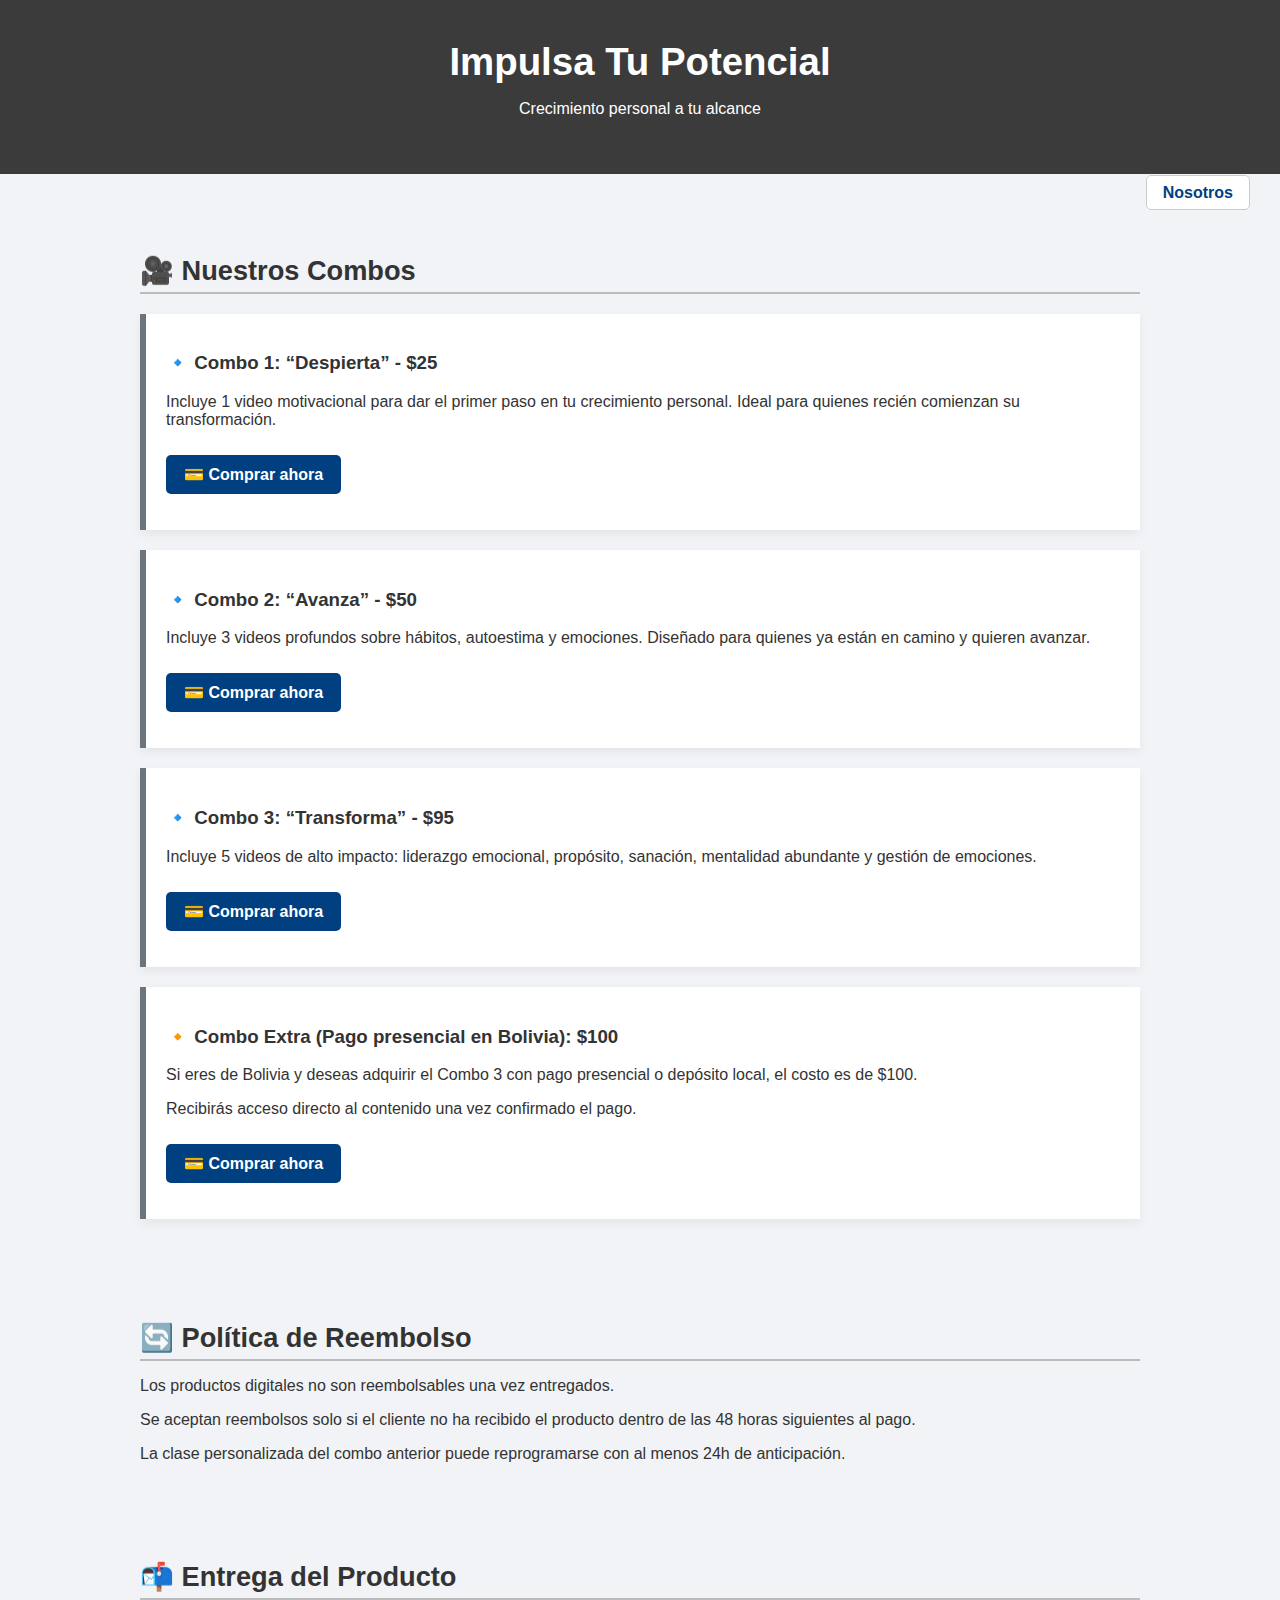
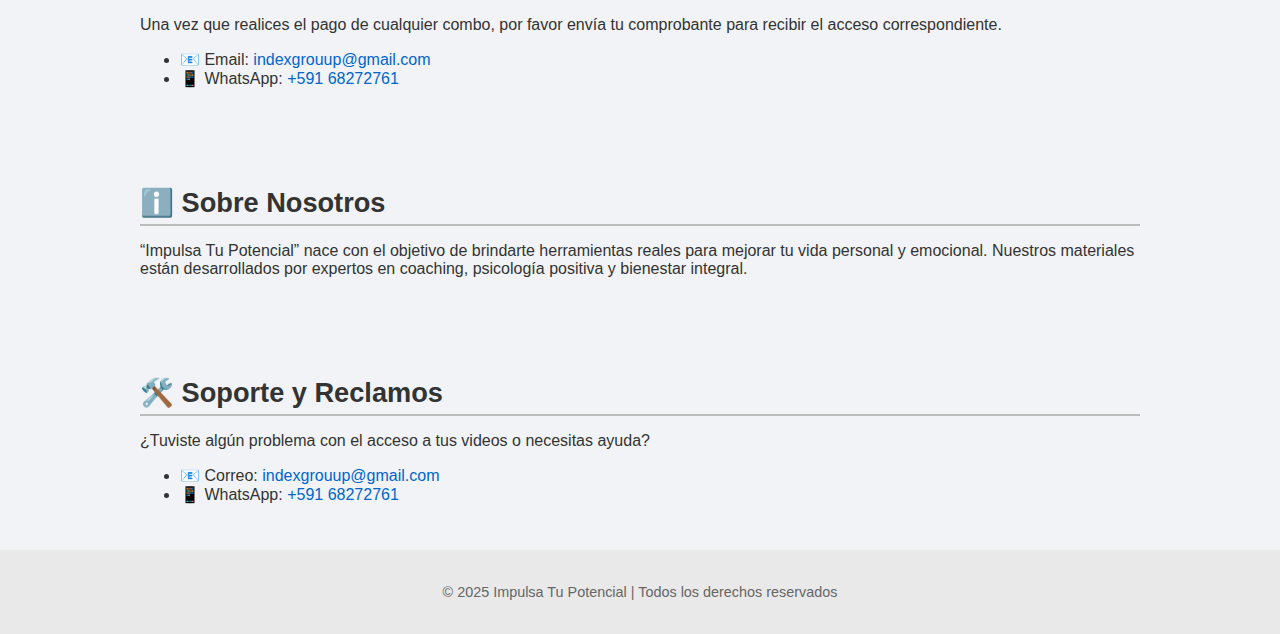
<file: index.html>
<!DOCTYPE html>
<html lang="es">
<head>
  <meta charset="UTF-8" />
  <meta name="viewport" content="width=device-width, initial-scale=1.0" />
  <title>Impulsa Tu Potencial</title>
  <link rel="stylesheet" href="style.css" />
</head>
<body>

  <header>
    <h1>Impulsa Tu Potencial</h1>
    <p>Crecimiento personal a tu alcance</p>
  </header>
  <nav class="top-nav">
    <a href="contacto.html">Nosotros</a>
  </nav>

  <section>
    <h2 class="section-title">🎥 Nuestros Combos</h2>

    <div class="combo">
      <h3>🔹 Combo 1: “Despierta” - $25</h3>
      <p>Incluye 1 video motivacional para dar el primer paso en tu crecimiento personal. Ideal para quienes recién comienzan su transformación.</p>
    <p><a href="https://buy.stripe.com/7sY6oIcbk5zh1zxdy618c0e" class="pay-button" target="_blank">💳 Comprar ahora</a></p>
</div>

    <div class="combo">
      <h3>🔹 Combo 2: “Avanza” - $50</h3>
      <p>Incluye 3 videos profundos sobre hábitos, autoestima y emociones. Diseñado para quienes ya están en camino y quieren avanzar.</p>
    <p><a href="https://buy.stripe.com/7sY6oIcbk5zh1zxdy618c0e" class="pay-button" target="_blank">💳 Comprar ahora</a></p>
</div>

    <div class="combo">
      <h3>🔹 Combo 3: “Transforma” - $95</h3>
      <p>Incluye 5 videos de alto impacto: liderazgo emocional, propósito, sanación, mentalidad abundante y gestión de emociones.</p>
    <p><a href="https://buy.stripe.com/7sY6oIcbk5zh1zxdy618c0e" class="pay-button" target="_blank">💳 Comprar ahora</a></p>
</div>

    <div class="combo">
      <h3>🔸 Combo Extra (Pago presencial en Bolivia): $100</h3>
      <p>Si eres de Bolivia y deseas adquirir el Combo 3 con pago presencial o depósito local, el costo es de $100.</p>
      <p>Recibirás acceso directo al contenido una vez confirmado el pago.</p>
    <p><a href="https://buy.stripe.com/7sY6oIcbk5zh1zxdy618c0e" class="pay-button" target="_blank">💳 Comprar ahora</a></p>
</div>
  </section>

  <section>
    <h2 class="section-title">🔄 Política de Reembolso</h2>
    <p>Los productos digitales no son reembolsables una vez entregados.</p>
    <p>Se aceptan reembolsos solo si el cliente no ha recibido el producto dentro de las 48 horas siguientes al pago.</p>
    <p>La clase personalizada del combo anterior puede reprogramarse con al menos 24h de anticipación.</p>
  </section>

  <section>
    <h2 class="section-title">📬 Entrega del Producto</h2>
    <p>Una vez que realices el pago de cualquier combo, por favor envía tu comprobante para recibir el acceso correspondiente.</p>
    <ul>
      <li>📧 Email: <a href="mailto:indexgrouup@gmail.com">indexgrouup@gmail.com</a></li>
      <li>📱 WhatsApp: <a href="https://wa.me/59168272761" target="_blank">+591 68272761</a></li>
    </ul>
  </section>

  <section>
    <h2 class="section-title">ℹ️ Sobre Nosotros</h2>
    <p>“Impulsa Tu Potencial” nace con el objetivo de brindarte herramientas reales para mejorar tu vida personal y emocional. Nuestros materiales están desarrollados por expertos en coaching, psicología positiva y bienestar integral.</p>
  </section>

  <section>
    <h2 class="section-title">🛠️ Soporte y Reclamos</h2>
    <p>¿Tuviste algún problema con el acceso a tus videos o necesitas ayuda?</p>
    <ul>
      <li>📧 Correo: <a href="mailto:indexgrouup@gmail.com">indexgrouup@gmail.com</a></li>
      <li>📱 WhatsApp: <a href="https://wa.me/59168272761" target="_blank">+591 68272761</a></li>
    </ul>
  </section>

  <footer>
    <p>&copy; 2025 Impulsa Tu Potencial | Todos los derechos reservados</p>
  </footer>

</body>
</html>
</file>
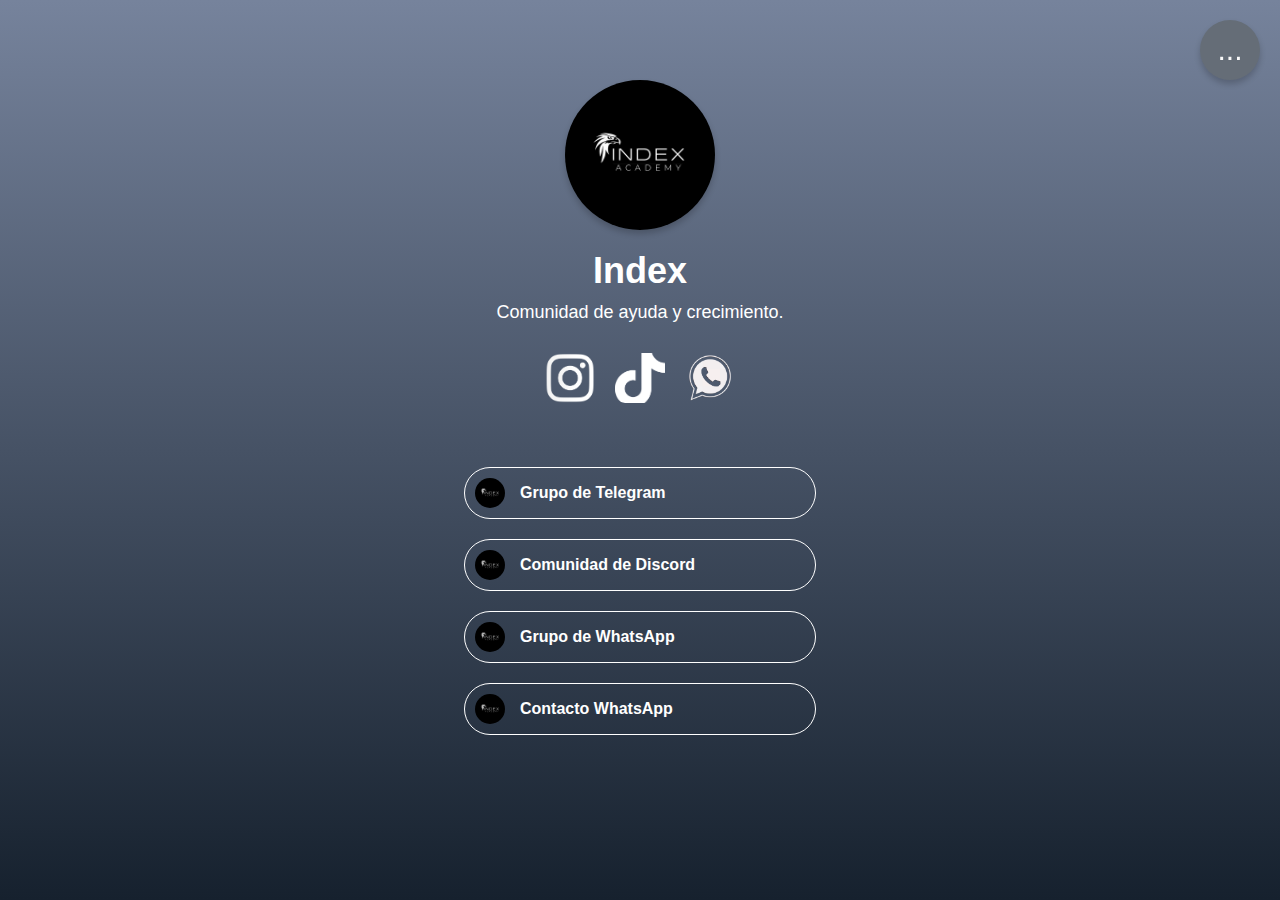
<file: contacto.html>
<!DOCTYPE html>
<html lang="es">
<head>
    <meta charset="UTF-8">
    <meta name="viewport" content="width=device-width, initial-scale=1.0">
    <title>Fondo Gradiente con Botón</title>
    <style>
        body {
            margin: 0;
            height: 100vh;
            background: linear-gradient(to bottom, #76839c, #16212e);
            background-repeat: no-repeat;
            background-attachment: fixed;
            height: 100%;
            font-family: Arial, sans-serif;
        }

        /* Estilo del botón circular */
        /* Estilo del botón circular */
        /* Estilo del botón de menú (nuevo estilo) */
        .menu {
            position: fixed; /* Fijo en la esquina */
            top: 20px; /* Ajusta esta propiedad para que esté a 20px del borde superior */
            right: 20px; /* Ajusta esta propiedad para que esté a 20px del borde derecho */
            width: 60px; /* Tamaño cuadrado */
            height: 60px; /* Tamaño cuadrado */
            background-color: #656d77; /* Color de fondo del botón */
            border-radius: 100px; /* Bordes redondeados */
            border: none;
            box-shadow: 0 4px 6px rgba(0, 0, 0, 0.2); /* Sombra para darle profundidad */
            cursor: pointer;
            display: flex;
            align-items: center;
            justify-content: center;
            font-size: 30px; /* Tamaño del icono dentro del botón */
            color: #fafafa;
            transition: background-color 0.3s ease, transform 0.3s ease;
            font-family: 'Trebuchet MS', 'Lucida Sans Unicode', 'Lucida Grande', 'Lucida Sans', Arial, sans-serif;
        }

        /* Efecto al pasar el ratón por encima del botón de menú */
        .menu:hover {
            background-color: #76839c; /* Color al pasar el ratón */
            transform: scale(1.1); /* Efecto de aumentar el tamaño */
        }



        /* Efecto al pasar el ratón por encima del botón */
        .button:hover {
            background-color: #76839c;
            transform: scale(1.1);
        }



        /* Estilo de la imagen circular */
        .image {
            width: 150px; /* Ajusta el tamaño de la imagen */
            height: 150px;
            border-radius: 50%;
            object-fit: cover; /* Asegura que la imagen no se deforme */
            box-shadow: 0 4px 6px rgba(0, 0, 0, 0.2); /* Sombra para darle profundidad */
        }
/* Estilo para la imagen circular */
.image-container {
    position: absolute;
    top: 80px; /* Ajusta esta propiedad para que la imagen esté justo debajo del botón */
    left: 50%;
    transform: translateX(-50%);
}

/* Estilo para el título y la descripción */
.content {
    text-align: center;
    margin-top: 250px; /* Asegúrate de que haya suficiente espacio debajo de la imagen circular */
}

h1 {
    font-size: 36px; /* Tamaño grande para el título */
    color: #ffffff;
    margin-bottom: 10px;
}

.description {
    font-size: 18px; /* Tamaño más pequeño para la descripción */
    color: #ffffff;
    margin-top: 0;
}

/* Estilo para las imágenes pequeñas */
.images-container {
    display: flex;
    justify-content: center; /* Alinea las imágenes horizontalmente */
    margin-top: 30px;
}

.small-image {
    width: 50px; /* Tamaño pequeño de las imágenes */
    height: 50px;
    margin: 0 10px; /* Espaciado entre imágenes */
    border-radius: 10px; /* Bordes redondeados */
    object-fit: cover; /* Asegura que la imagen no se deforme */
    transition: transform 0.3s ease; /* Suaviza la animación al hacer hover */
}

/* Efecto cuando el ratón pasa sobre las imágenes */
.small-image:hover {
    transform: scale(1.1); /* Aumenta el tamaño ligeramente */
}



/*Botones*/
/* Contenedor de botones */
.buttons-container {
    display: flex;
    flex-direction: column;
    align-items: center;
    margin-top: 50px; /* Asegura espacio debajo de las imágenes */
}

/* Estilo para los botones */
/* Contenedor de botones */
.buttons-container {
    display: flex;
    flex-direction: column;
    align-items: center;
    margin-top: 50px; /* Ajusta este valor si es necesario para el espacio */
}

/* Estilo para los botones */
.button {
    display: flex;
    align-items: center;
    justify-content: flex-start;
    width: 350px;
    height: 50px;
    background-color: rgba(255, 255, 255, 0); /* Fondo transparente */
    border-radius: 30px; /* Esquinas redondeadas */
    border: 1px solid #fff; /* Borde blanco */
    margin: 10px 0; /* Espaciado entre los botones */
    text-decoration: none; /* Quita el subrayado del enlace */
    transition: background-color 0.3s, transform 0.3s; /* Transición suave */
}

/* Efecto de hover en los botones */
.button:hover {
    background-color: rgba(255, 255, 255, 0.3); /* Fondo más oscuro en hover */
    transform: scale(1.05); /* Agranda el botón */
}

/* Estilo para el logo dentro del botón */
.button-logo {
    width: 30px; /* Tamaño del logo */
    height: 30px;
    margin-left: 10px; /* Espacio entre el logo y el texto */
    border-radius: 50%;
}

/* Estilo para el texto dentro del botón */
.button-text {
    color: #fff;
    font-size: 16px;
    margin-left: 15px; /* Espacio entre el logo y el texto */
    font-weight: bold;
}


/* Diseño responsive */
@media screen and (max-width: 768px) {
    /* Hacer los botones más grandes en pantallas móviles */
    .button {
        width: 300px;
        height: 55px;
    }

    .button-text {
        font-size: 14px;
    }

    /* Asegura que el logo tenga un tamaño adecuado en móviles */
    .button-logo {
        width: 25px;
        height: 25px;
    }
}


        /* Diseño responsive */
       
    </style>
</head>
<body>

    <button class="menu" onclick="window.location.href='index.html';">...</button>
    <div class="image-container">
        <img src="logo.jpg" alt="Imagen Circular" class="image">
    </div>
        <!-- Título principal y descripción -->
        <div class="content">
            <h1>Index</h1>
            <p class="description">Comunidad de ayuda y crecimiento.</p>
        </div>
    
        <!-- Imágenes pequeñas -->
        <!-- Imágenes pequeñas como botones -->
        <div class="images-container">
            <a href="https://www.instagram.com/index_group_/">
                <img src="instagram2.png" alt="Imagen 1" class="small-image">
            </a>
            <a href="https://www.tiktok.com/@index_academy">
                <img src="tiktokBlanco2.png" alt="Imagen 2" class="small-image">
            </a>
            <a href="https://chat.whatsapp.com/JiscFAN5xI625QvAuw88rZ">
                <img src="whatsappblanco.png" alt="Imagen 3" class="small-image">
            </a>
        </div>
        <!-- Espacios con botones -->
        <div class="buttons-container">
            
            <a href="https://t.me/indexacademyfree" class="button">
                <img src="logo.jpg" alt="Logo" class="button-logo">
                <span class="button-text">Grupo de Telegram</span>
            </a>
            <a href="https://discord.gg/t9KuHuwUhp" class="button">
                <img src="logo.jpg" alt="Logo" class="button-logo">
                <span class="button-text">Comunidad de Discord</span>
            </a>
            <a href="https://chat.whatsapp.com/JiscFAN5xI625QvAuw88rZ" class="button">
                <img src="logo.jpg" alt="Logo" class="button-logo">
                <span class="button-text">Grupo de WhatsApp</span>
            </a>
            <a href="https://wa.me/59168272761" class="button">
                <img src="logo.jpg" alt="Logo" class="button-logo">
                <span class="button-text">Contacto WhatsApp</span>
            </a>
        </div>


    
</body>
</html>
</file>
<file: style.css>
body {
  font-family: 'Segoe UI', Tahoma, Geneva, Verdana, sans-serif;
  margin: 0;
  padding: 0;
  background: #f1f3f6;
  color: #333;
}

header {
  background: #3b3b3b;
  color: white;
  text-align: center;
  padding: 40px 20px;
}

h1 {
  margin: 0;
  font-size: 2.4em;
}

section {
  padding: 30px 20px;
  max-width: 1000px;
  margin: auto;
}

.section-title {
  color: #333;
  font-size: 1.7em;
  border-bottom: 2px solid #bbb;
  margin-bottom: 15px;
  padding-bottom: 5px;
}

.combo {
  background: white;
  margin: 20px 0;
  padding: 20px;
  border-left: 6px solid #6c757d;
  box-shadow: 0 4px 10px rgba(0, 0, 0, 0.06);
  transition: transform 0.3s, box-shadow 0.3s;
}

.combo:hover {
  transform: scale(1.015);
  box-shadow: 0 6px 16px rgba(0, 0, 0, 0.1);
}

a {
  color: #0066cc;
  text-decoration: none;
}

a:hover {
  text-decoration: underline;
  color: #000000;
}

footer {
  background: #e9e9e9;
  text-align: center;
  font-size: 0.9em;
  padding: 20px;
  color: #666;
}


.pay-button {
  display: inline-block;
  margin-top: 10px;
  padding: 10px 18px;
  background-color: #004080;
  color: white;
  border-radius: 5px;
  transition: background-color 0.3s ease;
  font-weight: bold;

}

.pay-button:hover {
    transform: scale(1.1);
  color: #e9e9e9;
}




.top-nav {
  text-align: right;
  background-color: #f1f3f6;
  padding: 10px 30px 0 0;
}

.top-nav a {
  color: #004080;
  text-decoration: none;
  font-weight: bold;
  background-color: white;
  padding: 8px 16px;
  border-radius: 5px;
  border: 1px solid #ccc;
  transition: background-color 0.3s ease;
}

.top-nav a:hover {
  background-color: #e0e0e0;
}
</file>
